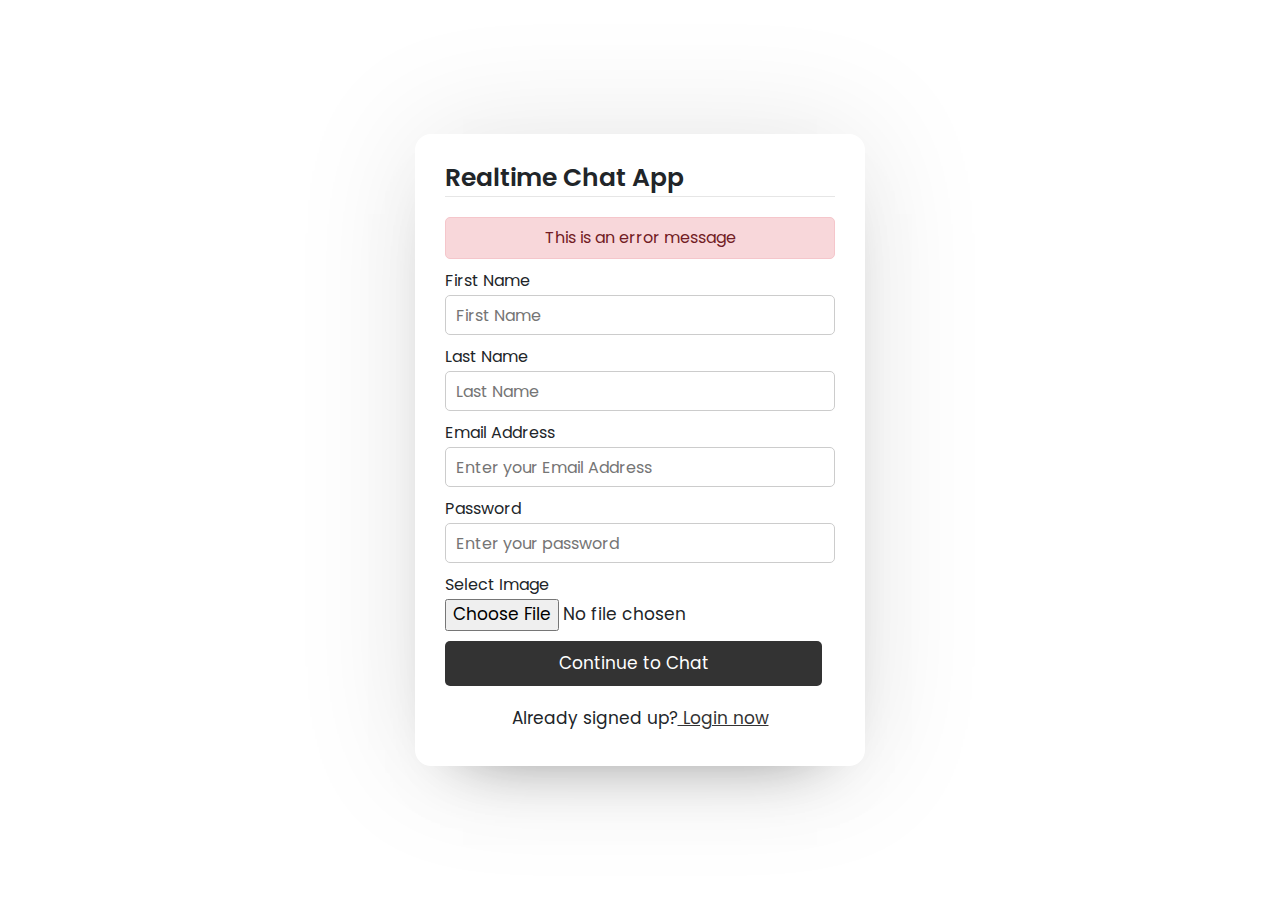
<file: index.html>
<!DOCTYPE html>
<html lang="en">
<head>
    <meta charset="UTF-8">
    <meta name="viewport" content="width=device-width, initial-scale=1.0">
    <meta http-equiv="X-UA-Compatiable" content="ie=edge">
    <title>Realtime Chat App | Cephrius</title>
    <link rel="stylesheet" href="styles.css">
    <link rel="stylesheet" href="https://cdn.jsdelivr.net/npm/bootstrap@5.3.2/dist/css/bootstrap.min.css">
    

</head>
<body>
    <div class="wrapper">
        <section class="form signup">
            <header>
                Realtime Chat App 
            </header>
                <form action="#">
                    <div class="error-txt">This is an error message</div>
                    <div class="name-details">
                        <div class="field input">
                            <label >First Name</label>
                            <input type="text" placeholder="First Name">
                        </div>
                        <div class="field input">
                            <label >Last Name</label>
                            <input type="text" placeholder="Last Name">
                        </div>
                    </div>
                        <div class="field input">
                            <label >Email Address</label>
                            <input type="text" placeholder="Enter your Email Address">
                        </div>
                        <div class="field input">
                            <label >Password</label>
                            <input type="text" placeholder="Enter your password">
                        </div>
                        <div class="field image">
                            <label >Select Image</label>
                            <input type="file">
                        </div>
                        <div class="field button">
                            <input type="submit" value="Continue to Chat">
                        </div>
                </form>
                <div class="link">Already signed up?<a href="#"> Login now</a></div>
        </section>
    </div>
</body>
</html>
</file>
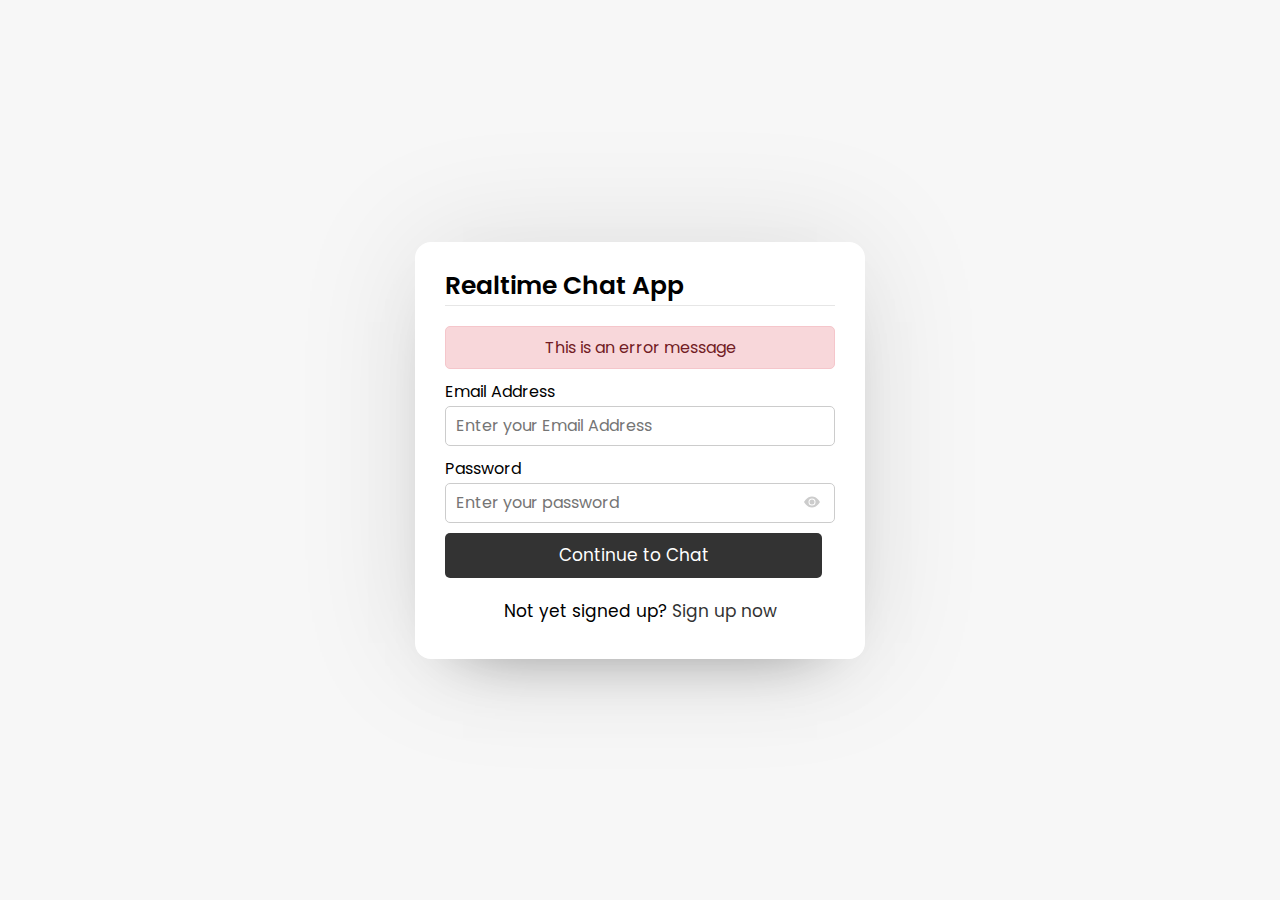
<file: login.html>
<!DOCTYPE html>
<html lang="en">
<head>
    <meta charset="UTF-8">
    <meta name="viewport" content="width=device-width, initial-scale=1.0">
    <meta http-equiv="X-UA-Compatiable" content="ie=edge">
    <title>Realtime Chat App | Cephrius</title>
    <link rel="stylesheet" href="styles.css">
    


</head>
<body>
    <div class="wrapper">
        <section class="form login">
            <header>
                Realtime Chat App
            </header>
                <form action="#">
                    <div class="error-txt">This is an error message</div>
                    
                        <div class="field input">
                            <label>Email Address</label>
                            <input type="text" placeholder="Enter your Email Address">
                        </div>
                        <div class="field input">
                            <label>Password</label>
                            <input type="password" placeholder="Enter your password">
                            <svg xmlns="http://www.w3.org/2000/svg" width="16" height="16" fill="currentColor" class="bi bi-eye-fill" viewBox="0 0 16 16">
                                <path d="M10.5 8a2.5 2.5 0 1 1-5 0 2.5 2.5 0 0 1 5 0"/>
                                <path d="M0 8s3-5.5 8-5.5S16 8 16 8s-3 5.5-8 5.5S0 8 0 8m8 3.5a3.5 3.5 0 1 0 0-7 3.5 3.5 0 0 0 0 7"/>
                              </svg>
                        </div>
                        
                        <div class="field button">
                            <input type="submit" value="Continue to Chat">
                        </div>
                </form>
                <div class="link">Not yet signed up?<a href="#"> Sign up now</a></div>
        </section>
    </div>
</body>
</html>
</file>
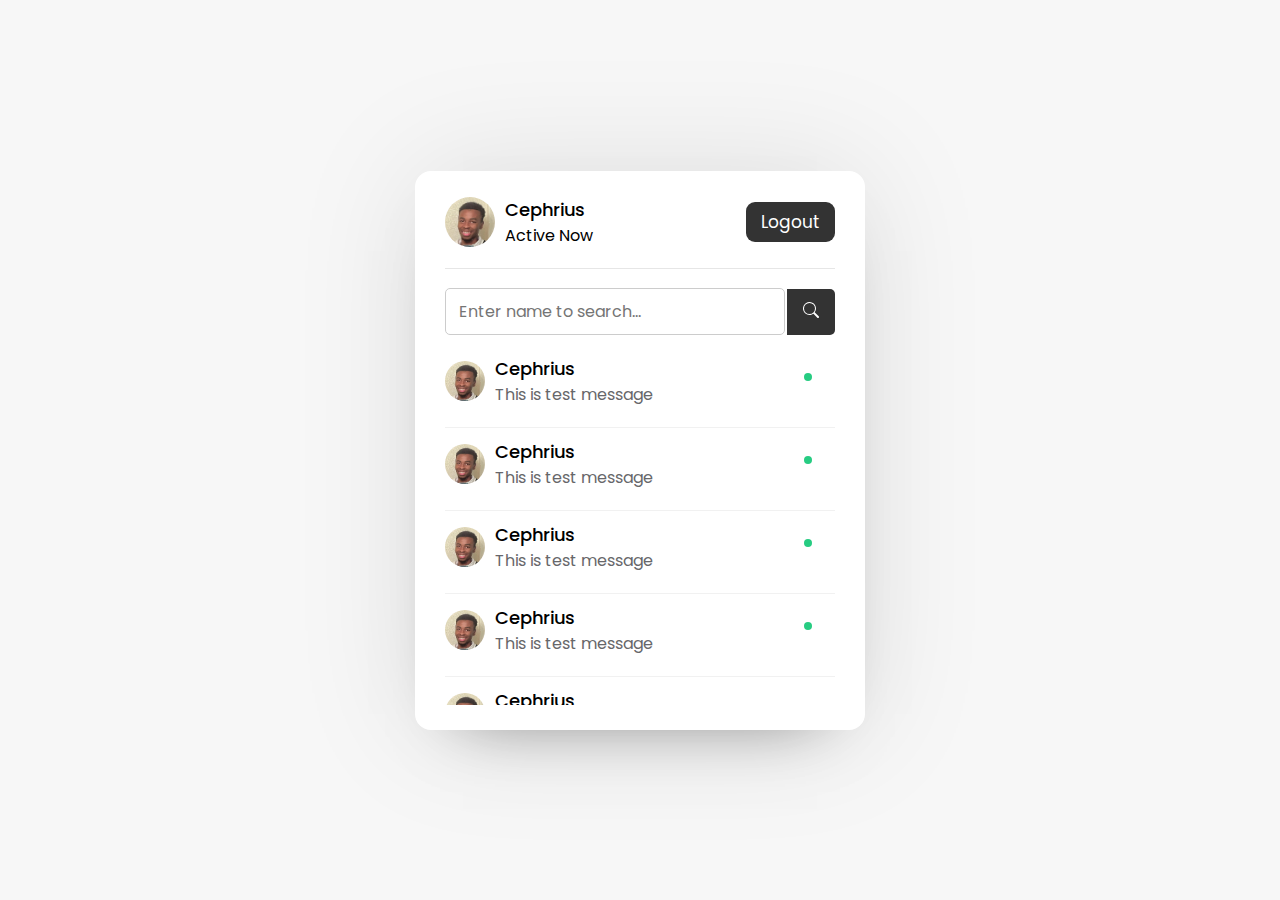
<file: users.html>
<!DOCTYPE html>
<html lang="en">
<head>
    <meta charset="UTF-8">
    <meta name="viewport" content="width=device-width, initial-scale=1.0">
    <meta http-equiv="X-UA-Compatiable" content="ie=edge">
    <title>Realtime Chat App | Cephrius</title>
    <link rel="stylesheet" href="styles.css">
    <link rel="stylesheet" href="https://cdnjs.cloudflare.com/ajax/libs/font-awesome/6.0.0/css/all.min.css" integrity="sha512-L7R/xRZ5Oot/jLbe/4r0Y7TPVrl9Po9pcPMK8LPfHri5/Sv1J6vptgRlBOHdLpu/WuPbCcA4VXuc4kAAo3ysng==" crossorigin="anonymous" referrerpolicy="no-referrer" />


</head>

<body>
    <div class="wrapper">
        <section class="users">
            <header>
                <div class="content">
                    <img src="/images/headshot.jpg" alt="">
                    <div class="details">
                        <span>Cephrius</span>
                        <p>Active Now</p>
                    </div>
                </div>
                <a href="#" class="logout">Logout</a>
            </header>
            <div class="search">
                <span class="text">Select a user to start chat</span>
                <input type="text" placeholder="Enter name to search...">
                <button>
                    <svg xmlns="http://www.w3.org/2000/svg" width="16" height="16" fill="currentColor" class="bi bi-search" viewBox="0 0 16 16">
                        <path d="M11.742 10.344a6.5 6.5 0 1 0-1.397 1.398h-.001c.03.04.062.078.098.115l3.85 3.85a1 1 0 0 0 1.415-1.414l-3.85-3.85a1.007 1.007 0 0 0-.115-.1zM12 6.5a5.5 5.5 0 1 1-11 0 5.5 5.5 0 0 1 11 0"/>
                      </svg>
                </button>
            </div>
            <div class="users-list">
                <a href="#">
                    <div class="content">
                        <img src="/images/headshot.jpg" alt="">
                        <div class="details">
                            <span>Cephrius</span>
                            <p>This is test message </p>
                        </div>
                    </div>
                    <div class="status-dot">
                        <svg xmlns="http://www.w3.org/2000/svg" width="16" height="16" fill="currentColor" class="bi bi-circle-fill" viewBox="0 0 16 16">
                        <circle cx="4" cy="4" r="4"/>
                        </svg>
                    </div>
                </a>
                <a href="#">
                    <div class="content">
                        <img src="/images/headshot.jpg" alt="">
                        <div class="details">
                            <span>Cephrius</span>
                            <p>This is test message </p>
                        </div>
                    </div>
                    <div class="status-dot">
                        <svg xmlns="http://www.w3.org/2000/svg" width="16" height="16" fill="currentColor" class="bi bi-circle-fill" viewBox="0 0 16 16">
                        <circle cx="4" cy="4" r="4"/>
                        </svg>
                    </div>
                </a>
                <a href="#">
                    <div class="content">
                        <img src="/images/headshot.jpg" alt="">
                        <div class="details">
                            <span>Cephrius</span>
                            <p>This is test message </p>
                        </div>
                    </div>
                    <div class="status-dot">
                        <svg xmlns="http://www.w3.org/2000/svg" width="16" height="16" fill="currentColor" class="bi bi-circle-fill" viewBox="0 0 16 16">
                        <circle cx="4" cy="4" r="4"/>
                        </svg>
                    </div>
                </a>
                <a href="#">
                    <div class="content">
                        <img src="/images/headshot.jpg" alt="">
                        <div class="details">
                            <span>Cephrius</span>
                            <p>This is test message </p>
                        </div>
                    </div>
                    <div class="status-dot">
                        <svg xmlns="http://www.w3.org/2000/svg" width="16" height="16" fill="currentColor" class="bi bi-circle-fill" viewBox="0 0 16 16">
                        <circle cx="4" cy="4" r="4"/>
                        </svg>
                    </div>
                </a>
                <a href="#">
                    <div class="content">
                        <img src="/images/headshot.jpg" alt="">
                        <div class="details">
                            <span>Cephrius</span>
                            <p>This is test message </p>
                        </div>
                    </div>
                    <div class="status-dot">
                        <svg xmlns="http://www.w3.org/2000/svg" width="16" height="16" fill="currentColor" class="bi bi-circle-fill" viewBox="0 0 16 16">
                        <circle cx="4" cy="4" r="4"/>
                        </svg>
                    </div>
                </a>
                <a href="#">
                    <div class="content">
                        <img src="/images/headshot.jpg" alt="">
                        <div class="details">
                            <span>Cephrius</span>
                            <p>This is test message </p>
                        </div>
                    </div>
                    <div class="status-dot">
                        <svg xmlns="http://www.w3.org/2000/svg" width="16" height="16" fill="currentColor" class="bi bi-circle-fill" viewBox="0 0 16 16">
                        <circle cx="4" cy="4" r="4"/>
                        </svg>
                    </div>
                </a>
                <a href="#">
                    <div class="content">
                        <img src="/images/headshot.jpg" alt="">
                        <div class="details">
                            <span>Cephrius</span>
                            <p>This is test message </p>
                        </div>
                    </div>
                    <div class="status-dot">
                        <svg xmlns="http://www.w3.org/2000/svg" width="16" height="16" fill="currentColor" class="bi bi-circle-fill" viewBox="0 0 16 16">
                        <circle cx="4" cy="4" r="4"/>
                        </svg>
                    </div>
                </a>
            </div>
        </section>
    </div>
</body>
</html>
</file>
<file: styles.css>
@import url('https://fonts.googleapis.com/css2?family=Poppins:wght@200;300;400;500;600;700&display=swap');
*{
    margin: 0;
    padding: 0;
    box-sizing: border-box;
    text-decoration: none;
    font-family: 'Poppins', sans-serif;
}

body {
    display: flex;
    align-items: center;
    justify-content: center;
    min-height: 100vh;
    background-color: #f7f7f7;
}

.wrapper {
    background: #fff;
    width: 450px;
    border-radius: 16px;
    box-shadow: 0 0 128px 0 rgba(0, 0, 0, 0.1),
                0 32px 64px -48px rgba(0, 0, 0, 0.5);
}

/* signup css code for form  */
.form {
    padding: 25px 30px;
}

.form header {
    font-size: 25px;
    font-weight: 600;
    border-bottom: 1px solid #e6e6e6;
}

.form form {
    margin: 20px 0;
}

.form form .error-txt{
    color: #721c24;
    background: #f8d7da;
    padding: 8px 10px;
    text-align: center;
    border-radius: 5px;
    margin-bottom: 10px;
    border: 1px solid #f5c6cb;
}

.form from .name-details{
    display: flex;

}

.form from .name-details .field:first-child{
    margin-right: 10px;

}

.form from .name-details .field:last-child{
    margin-left: 10px;

}

.form form .field {
    display: flex;
    position: relative;
    flex-direction: column;
    margin-bottom: 10px;
}

.form form .field label {
    margin-bottom: 2px;
}

.form form .field input {
    outline: none;
}

.form form .input input {
    height: 40px;
    width: 100%;
    font-size: 16px;
    padding: 0 10px;
    border: 1px solid #ccc;
    border-radius: 5px;
}

.form form .image input {
    font-size: 17px;

}

.form form .button input {
    margin-right: 13px;
    height: 45px;
    border: none;
    font-size: 17px;
    font-weight: 400;
    background: #333;
    color: #fff;
    border-radius: 5px;
    cursor: pointer;
}

.form form .field svg{
    position: absolute;
    right: 15px;
    color: #ccc;
    top: 70%;
    transform: translateY(-50%);
    cursor: pointer;
}
.form .link {
    text-align: center;
    margin: 10px 0;
    font-size: 17px;
}

.form .link a{
    color: #333;
}

.form .link a:hover{
    text-decoration: underline;
}

/* users area CSS code */

.users {
    padding: 25px 30px;
}

.users header,
.users-list a {
    display: flex;
    align-items: center;
    padding-bottom: 20px;
    justify-content: space-between;
    border-bottom: 1px solid #e6e6e6;
}

.wrapper img {
    object-fit: cover;
    border-radius: 50%;
}

:is(.users, .users-list) .content{
    display: flex;
    align-items: center;
}

.users header .content img{
    height: 50px;
    width: 50px;
}

:is(.users, .users-list) .details{
    color: #000;
    margin-left: 10px;
}
:is(.users, .users-list) .details span{
    font-size: 18px;
    font-weight: 500;

}

.users header .logout{
    color: #fff;
    background: #333;
    padding: 7px 15px;
    font-size: 17px;
    border-radius: 9px;
}

.users .search {
    margin: 20px 0;
    display: flex;
    align-items: center;
    justify-content: space-between;
}

.users .search .text{
    font-size: 18px;
}

.users .search input {
    position: absolute;
    height: 47px;
    width: calc(350px - 10px);
    border: 1px solid #ccc;
    padding: 0 13px;
    font-size: 16px;
    border-radius: 5px;
    outline: none;
}

.users .search button{
    width: 48px;
    height: 46px;
    border: none;
    outline: none;
    color: #fff;
    background: #333;
    cursor: pointer;
    font-size: 17px;
    border-radius: 0 5px 5px 0px;
}

.users-list{
    max-height: 350px;
    overflow-y: auto;
}

.users-list::-webkit-scrollbar{
    width: 0px;
}

.users-list a{
    margin-bottom: 10px;
    page-break-after: 10px;
    padding-right: 15px;
    border-bottom-color: #f1f1f1;
}

.users-list a:last-child{
    border: none;
    margin-bottom: 0px;
}

.users-list a .content img{
    height: 40px;
    width: 40px;

}
.users-list a .content p{
    color: #67676a;
}

.users-list a .status-dot{
    font-size: 1px;
    color: #27cc82;
}
</file>
